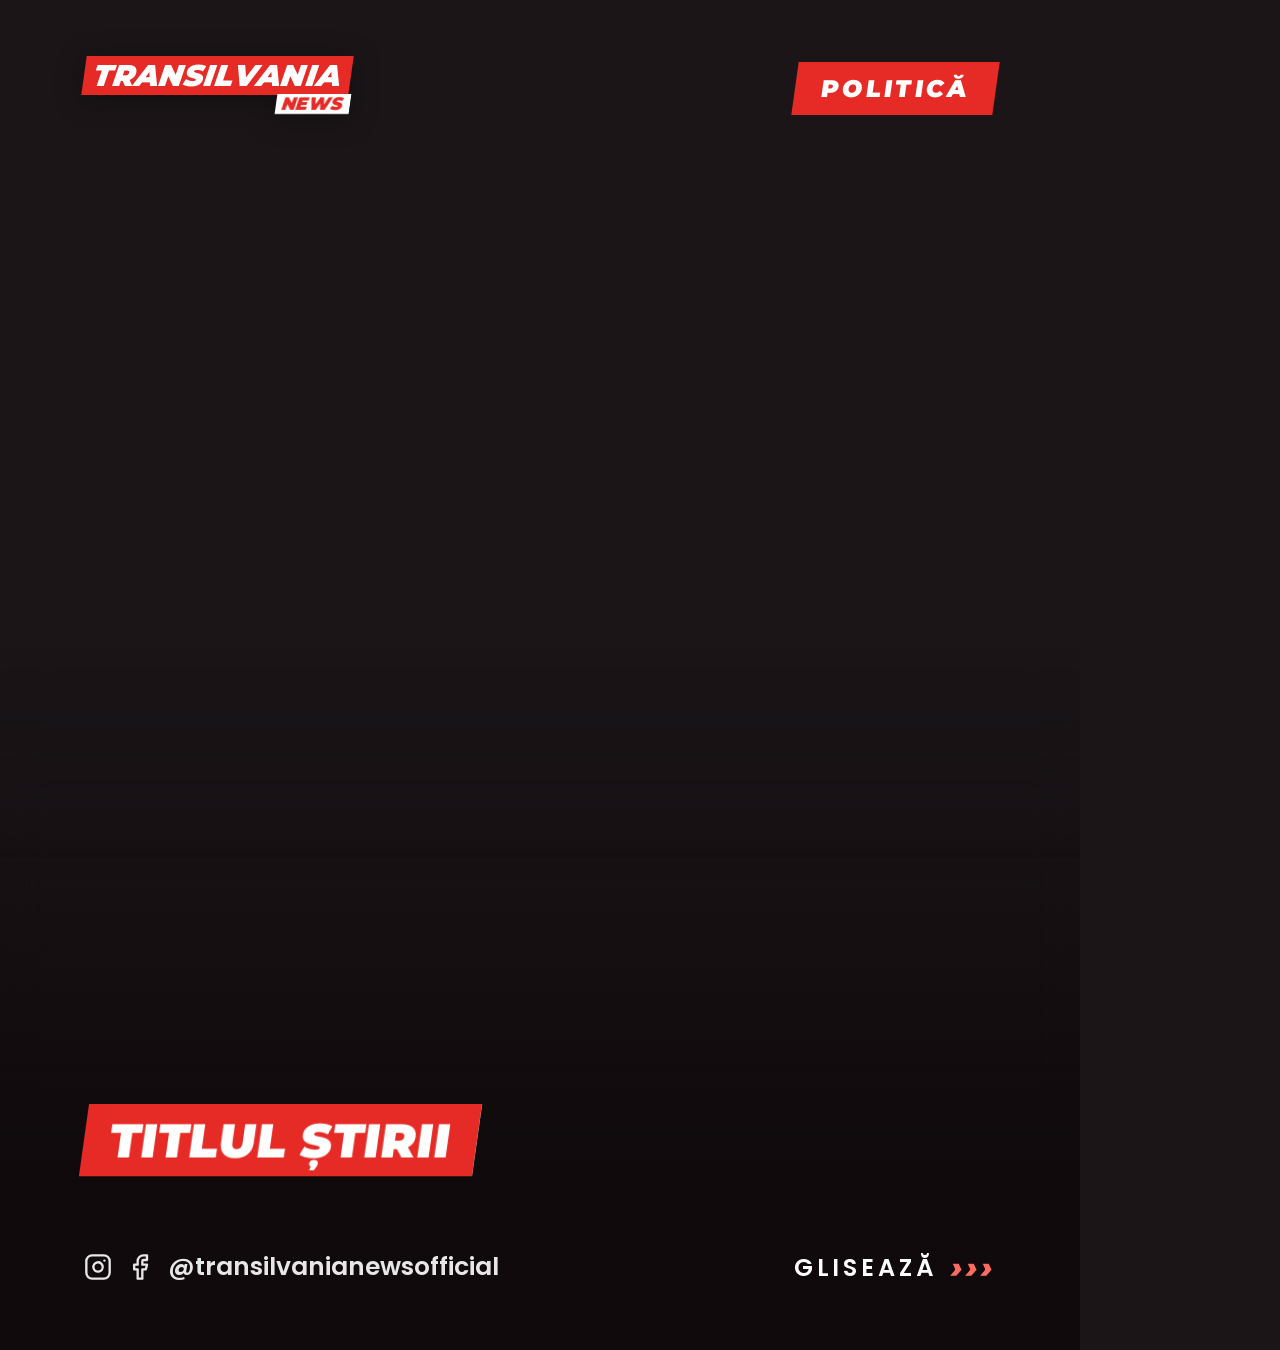
<file: PostariTRS/index.html>
<!DOCTYPE html>
<html lang="ro">
<head>
<meta charset="utf-8">
<meta name="viewport" content="width=1080, initial-scale=1">
<title>Transilvania News · Carousel 1A</title>
<link rel="preconnect" href="https://fonts.googleapis.com">
<link rel="preconnect" href="https://fonts.gstatic.com" crossorigin>
<link href="https://fonts.googleapis.com/css2?family=Montserrat:ital,wght@0,600;0,700;0,800;0,900;1,800;1,900&family=Poppins:ital,wght@0,400;0,500;0,600;0,700;1,600&display=swap" rel="stylesheet">
<style>
  :root{ --red:#E62B26; --ink:#16121A; --muted:#6E6873; --line:#F0EAEB; --dot:#E8E0E2; --site:#B9B2B6; --W:1080px; --H:1350px; }
  *,*::before,*::after{ box-sizing:border-box; margin:0; padding:0; -webkit-font-smoothing:antialiased; }
  html,body{ width:var(--W); height:var(--H); overflow:hidden; background:#1B1518; font-family:'Poppins',sans-serif; }
  .stage{ position:relative; width:var(--W); height:var(--H); overflow:hidden; }
  .hide{ display:none !important; }
  .mont{ font-family:'Montserrat',sans-serif; }
  .skew{ transform:skewX(-8deg); }
  .icons{ display:inline-flex; align-items:center; gap:14px; }

  /* ---------------- LOGO (CSS, no image) ---------------- */
  .logo{ display:inline-flex; flex-direction:column; line-height:1; font-family:'Montserrat',sans-serif; }
  .logo .l1{ display:inline-block; background:var(--red); color:#fff; font-weight:900; font-style:italic;
    font-size:1em; letter-spacing:.01em; padding:.18em .30em .12em; transform:skewX(-8deg); }
  .logo .l2{ align-self:flex-end; background:#fff; color:var(--red); font-weight:900; font-style:italic;
    font-size:.60em; letter-spacing:.02em; padding:.06em .34em; transform:skewX(-8deg); margin-top:-.05em; margin-right:.06em; }
  .logo.on-red .l1{ background:#fff; color:var(--red); }
  .logo.on-red .l2{ background:var(--red); color:#fff; }

  /* ---------------- HOOK ---------------- */
  #hook{ position:absolute; inset:0; background:#1B1518; }
  #hook .hero{ position:absolute; inset:0; background-size:cover; background-position:center; }
  #hook .grad{ position:absolute; left:0; right:0; bottom:0; height:52%;
    -webkit-backdrop-filter:blur(22px); backdrop-filter:blur(22px);
    -webkit-mask-image:linear-gradient(to bottom, transparent 0%, #000 30%); mask-image:linear-gradient(to bottom, transparent 0%, #000 30%);
    background:linear-gradient(to top, rgba(16,10,12,.97) 26%, rgba(16,10,12,.5) 60%, rgba(16,10,12,0) 100%); }
  #hook .top{ position:absolute; top:56px; left:84px; right:84px; display:flex; align-items:flex-start; justify-content:space-between; }
  #hook .top .logo{ font-size:30px; filter:drop-shadow(0 4px 14px rgba(0,0,0,.35)); }
  #hook .cat{ display:inline-block; background:var(--red); padding:12px 26px; font-weight:900; font-size:24px; letter-spacing:.14em; color:#fff; margin-top:6px; }
  #hook .bottom{ position:absolute; left:84px; right:84px; bottom:64px; display:flex; flex-direction:column; align-items:flex-start; }
  #hook .tline{ display:inline-block; background:var(--red); padding:12px 26px; font-weight:900; font-size:42px; line-height:1; color:#fff; margin-top:9px; white-space:nowrap; }
  #hook .tline:first-child{ margin-top:0; }
  #hook .tag{ display:inline-block; background:#fff; padding:12px 28px; font-weight:900; font-size:46px; line-height:1; color:var(--red); margin-top:10px; }
  #hook .sub{ margin-top:32px; font-family:'Poppins'; font-weight:500; font-size:37px; line-height:1.42; color:rgba(255,255,255,.96); max-width:905px; text-shadow:0 2px 18px rgba(0,0,0,.45); }
  #hook .foot{ margin-top:40px; width:100%; display:flex; align-items:center; justify-content:space-between; }
  #hook .handle{ font-weight:600; font-size:25px; color:rgba(255,255,255,.9); }
  #hook .swipe{ font-weight:600; font-size:24px; letter-spacing:.16em; color:#fff; }
  #hook .swipe b{ font-family:'Montserrat'; font-weight:900; font-style:italic; font-size:30px; color:#FF6B60; }

  /* ---------------- IDEA ---------------- */
  #idea{ position:absolute; inset:0; background:#fff; display:flex; flex-direction:column; padding:64px 72px; }
  #idea .deco{ position:absolute; right:-40px; bottom:120px; width:300px; height:300px;
    background-image:radial-gradient(rgba(230,43,38,.14) 4px, transparent 4.6px); background-size:26px 26px; transform:rotate(-8deg); }
  #idea .head{ display:flex; align-items:flex-start; justify-content:space-between; }
  #idea .head .logo{ font-size:32px; }
  #idea .kick{ font-weight:700; font-size:23px; letter-spacing:.2em; color:var(--red); display:inline-flex; align-items:center; gap:14px; margin-top:8px; }
  #idea .kick i{ width:14px; height:14px; background:var(--red); display:inline-block; transform:skewX(-8deg); }
  #idea .body{ flex:1 1 auto; display:flex; flex-direction:column; justify-content:center; gap:30px; position:relative; }
  #idea .num{ font-family:'Montserrat'; font-weight:900; font-style:italic; font-size:158px; line-height:.8; color:var(--red); letter-spacing:-.03em; }
  #idea .h{ font-weight:600; font-size:47px; line-height:1.32; color:var(--ink); max-width:940px; }
  #idea .d{ font-weight:500; font-size:37px; line-height:1.45; color:#565058; max-width:920px; }
  #idea .foot{ border-top:2px solid var(--line); padding-top:26px; display:flex; align-items:center; justify-content:space-between; }
  #idea .site{ font-weight:600; font-size:23px; color:var(--site); }
  #idea .dots{ display:flex; gap:10px; }
  #idea .dots span{ width:14px; height:9px; border-radius:999px; background:var(--dot); display:block; }
  #idea .dots span.on{ width:36px; background:var(--red); }
  #idea .handle{ font-weight:600; font-size:23px; color:var(--muted); }
  #idea .cta{ display:none; }
  #idea.last .foot{ display:none; }
  #idea.last .cta{ display:flex; align-items:center; justify-content:space-between; background:var(--red); border-radius:18px; padding:26px 36px; margin-top:22px; }
  #idea .cta .cl{ display:inline-flex; align-items:center; gap:16px; color:#fff; font-weight:800; font-size:31px; letter-spacing:.05em; }
  #idea .cta .cr{ color:rgba(255,255,255,.92); font-weight:600; font-size:23px; text-align:right; line-height:1.35; }

  /* ---------------- FOLLOW ---------------- */
  #follow{ position:absolute; inset:0; background:linear-gradient(135deg, #E62B26 0%, #A31310 62%, #7E0C0A 100%);
    display:flex; flex-direction:column; align-items:center; justify-content:center; padding:80px; }
  #follow .d1{ position:absolute; top:-60px; left:-60px; width:340px; height:340px;
    background-image:radial-gradient(rgba(255,255,255,.18) 4px, transparent 4.6px); background-size:26px 26px; transform:rotate(-8deg); }
  #follow .d2{ position:absolute; bottom:-70px; right:-50px; width:380px; height:380px;
    background-image:radial-gradient(rgba(0,0,0,.16) 4px, transparent 4.6px); background-size:26px 26px; transform:rotate(-8deg); }
  #follow .col{ display:flex; flex-direction:column; align-items:center; gap:44px; position:relative; }
  #follow .col .logo{ font-size:104px; filter:drop-shadow(0 10px 30px rgba(0,0,0,.3)); }
  #follow .rule{ width:120px; height:4px; background:rgba(255,255,255,.8); }
  #follow .claim{ display:flex; flex-direction:column; align-items:center; gap:6px; }
  #follow .claim span{ font-weight:500; font-size:42px; color:#fff; }
  #follow .claim b{ font-weight:700; }
  #follow .btn{ display:inline-flex; align-items:center; gap:20px; border:2.5px solid rgba(255,255,255,.9); border-radius:999px; padding:24px 48px; }
  #follow .btn span.sep{ width:2px; height:34px; background:rgba(255,255,255,.5); }
  #follow .btn span.t{ font-weight:600; font-size:30px; letter-spacing:.14em; color:#fff; }
  #follow .social{ font-weight:600; font-size:26px; color:rgba(255,255,255,.9); }
  #follow .social .dot{ color:rgba(255,255,255,.6); }
</style>
</head>
<body>
<div class="stage">

  <!-- ===== HOOK ===== -->
  <section id="hook" class="hide">
    <div class="hero" id="hkHero"></div>
    <div class="grad"></div>
    <div class="top">
      <span class="logo"><span class="l1">TRANSILVANIA</span><span class="l2">NEWS</span></span>
      <span class="cat mont skew" id="hkCat">POLITICĂ</span>
    </div>
    <div class="bottom">
      <div id="hkTitle"></div>
      <p class="sub" id="hkSub"></p>
      <div class="foot">
        <span class="handle icons">
          <svg viewBox="0 0 24 24" width="28" height="28" fill="none" stroke="currentColor" stroke-width="2" stroke-linecap="round" stroke-linejoin="round"><rect x="2" y="2" width="20" height="20" rx="5"></rect><path d="M16 11.37a4 4 0 1 1-7.914 1.174A4 4 0 0 1 16 11.37z"></path><line x1="17.5" y1="6.5" x2="17.51" y2="6.5"></line></svg>
          <svg viewBox="0 0 24 24" width="28" height="28" fill="none" stroke="currentColor" stroke-width="2" stroke-linecap="round" stroke-linejoin="round"><path d="M18 2h-3a5 5 0 0 0-5 5v3H7v4h3v8h4v-8h3l1-4h-4V7a1 1 0 0 1 1-1h3z"></path></svg>
          <span id="hkHandle">@transilvanianewsofficial</span>
        </span>
        <span class="swipe icons" id="hkSwipe"><span>GLISEAZĂ</span><b>›››</b></span>
      </div>
    </div>
  </section>

  <!-- ===== IDEA ===== -->
  <section id="idea" class="hide">
    <div class="deco"></div>
    <div class="head">
      <span class="logo"><span class="l1">TRANSILVANIA</span><span class="l2">NEWS</span></span>
      <span class="kick"><i></i><span id="idKick">PE SCURT · POLITICĂ</span></span>
    </div>
    <div class="body">
      <span class="num" id="idNum">01</span>
      <p class="h" id="idHead"></p>
      <p class="d" id="idDetail"></p>
    </div>
    <div class="foot">
      <span class="site">transilvanianews.ro</span>
      <span class="dots" id="idDots"></span>
      <span class="handle icons">
        <svg viewBox="0 0 24 24" width="26" height="26" fill="none" stroke="currentColor" stroke-width="2" stroke-linecap="round" stroke-linejoin="round"><rect x="2" y="2" width="20" height="20" rx="5"></rect><path d="M16 11.37a4 4 0 1 1-7.914 1.174A4 4 0 0 1 16 11.37z"></path><line x1="17.5" y1="6.5" x2="17.51" y2="6.5"></line></svg>
        <svg viewBox="0 0 24 24" width="26" height="26" fill="none" stroke="currentColor" stroke-width="2" stroke-linecap="round" stroke-linejoin="round"><path d="M18 2h-3a5 5 0 0 0-5 5v3H7v4h3v8h4v-8h3l1-4h-4V7a1 1 0 0 1 1-1h3z"></path></svg>
        <span id="idHandle">@transilvanianewsofficial</span>
      </span>
    </div>
    <div class="cta">
      <span class="cl"><svg viewBox="0 0 24 24" width="34" height="34" fill="none" stroke="#fff" stroke-width="2" stroke-linecap="round" stroke-linejoin="round"><path d="M18 8a6 6 0 0 0-12 0c0 7-3 9-3 9h18s-3-2-3-9"></path><path d="M13.7 21a2 2 0 0 1-3.4 0"></path></svg>URMĂREȘTE PAGINA</span>
      <span class="cr"><span id="ctaHandle">@transilvanianewsofficial</span><br>transilvanianews.ro</span>
    </div>
  </section>

  <!-- ===== FOLLOW ===== -->
  <section id="follow" class="hide">
    <div class="d1"></div><div class="d2"></div>
    <div class="col">
      <span class="logo on-red"><span class="l1">TRANSILVANIA</span><span class="l2">NEWS</span></span>
      <div class="rule"></div>
      <div class="claim">
        <span>Publicăm doar ce <b>contează</b>.</span>
        <span>Doar știri <b>verificate</b>.</span>
      </div>
      <div class="btn">
        <svg viewBox="0 0 24 24" width="34" height="34" fill="none" stroke="#FFFFFF" stroke-width="2" stroke-linecap="round" stroke-linejoin="round"><path d="M18 8a6 6 0 0 0-12 0c0 7-3 9-3 9h18s-3-2-3-9"></path><path d="M13.7 21a2 2 0 0 1-3.4 0"></path></svg>
        <span class="sep"></span>
        <span class="t">URMĂREȘTE PAGINA</span>
      </div>
      <span class="social icons">
        <svg viewBox="0 0 24 24" width="28" height="28" fill="none" stroke="currentColor" stroke-width="2" stroke-linecap="round" stroke-linejoin="round"><rect x="2" y="2" width="20" height="20" rx="5"></rect><path d="M16 11.37a4 4 0 1 1-7.914 1.174A4 4 0 0 1 16 11.37z"></path><line x1="17.5" y1="6.5" x2="17.51" y2="6.5"></line></svg>
        <svg viewBox="0 0 24 24" width="28" height="28" fill="none" stroke="currentColor" stroke-width="2" stroke-linecap="round" stroke-linejoin="round"><path d="M18 2h-3a5 5 0 0 0-5 5v3H7v4h3v8h4v-8h3l1-4h-4V7a1 1 0 0 1 1-1h3z"></path></svg>
        <span id="fHandle">@transilvanianewsofficial</span><span class="dot">·</span><span>transilvanianews.ro</span>
      </span>
    </div>
  </section>

</div>

<script>
(function(){
  var p = new URLSearchParams(location.search);
  function g(k,d){ var v=p.get(k); return (v===null)?(d||""):v; }
  var H=parseInt(g("h","1350"),10)||1350; document.documentElement.style.setProperty("--H", H+"px");
  var slide = g("slide","hook").toLowerCase();
  var handle = g("handle","@transilvanianewsofficial");

  document.getElementById(slide==="idea"?"idea":slide==="follow"?"follow":"hook").classList.remove("hide");

  if(slide==="hook"){
    var img=g("img","");
    if(img) document.getElementById("hkHero").style.backgroundImage="url('"+img.replace(/'/g,"%27")+"')";
    document.getElementById("hkCat").textContent=g("cat","POLITICĂ").toUpperCase();
    var wrap=document.getElementById("hkTitle");
    var raw=g("title","Titlul știrii").replace(/~~~/g," ").replace(/\s+/g," ").trim();
    var words=raw.split(" "), lines=[], cur="";
    for(var wi=0;wi<words.length;wi++){ var w=words[wi]; if(cur && (cur.length+1+w.length)>30){ lines.push(cur); cur=w; } else cur=cur?cur+" "+w:w; }
    if(cur) lines.push(cur);
    var longest=lines.reduce(function(m,l){return Math.max(m,l.length);},1);
    var fs=Math.max(30, Math.min(48, Math.round(1300/longest)));
    lines.forEach(function(l){
      var d=document.createElement("div"); d.className="tline mont skew";
      d.style.fontSize=fs+"px"; d.textContent=l.toUpperCase(); wrap.appendChild(d);
    });
    document.getElementById("hkSub").textContent=g("sub","");
    document.getElementById("hkHandle").textContent=handle;
    if(g("swipe","1")==="0") document.getElementById("hkSwipe").style.display="none";
    var ctaTxt=g("cta",""); if(ctaTxt){ document.getElementById("hkSwipe").textContent=ctaTxt.toUpperCase(); }
    var lg=g("lg",""); if(lg) document.querySelector("#hook .top .logo").style.fontSize=lg+"px";
  }

  if(slide==="idea"){
    document.getElementById("idKick").textContent="PE SCURT · "+g("cat","POLITICĂ").toUpperCase();
    document.getElementById("idNum").textContent=g("n","01");
    document.getElementById("idHead").textContent=g("head","");
    var det=g("detail",""); var de=document.getElementById("idDetail");
    if(det.trim()) de.textContent=det; else de.style.display="none";
    document.getElementById("idHandle").textContent=handle;
    var total=parseInt(g("dtotal","4"),10)||4, active=parseInt(g("dactive","2"),10)||2;
    var dots=document.getElementById("idDots");
    for(var i=1;i<=total;i++){ var s=document.createElement("span"); if(i===active) s.className="on"; dots.appendChild(s); }
    if(g("last","")==="1"){ document.getElementById("idea").classList.add("last"); document.getElementById("ctaHandle").textContent=handle; }
  }

  if(slide==="follow"){ document.getElementById("fHandle").textContent=handle; }
})();
</script>
</body>
</html>
</file>
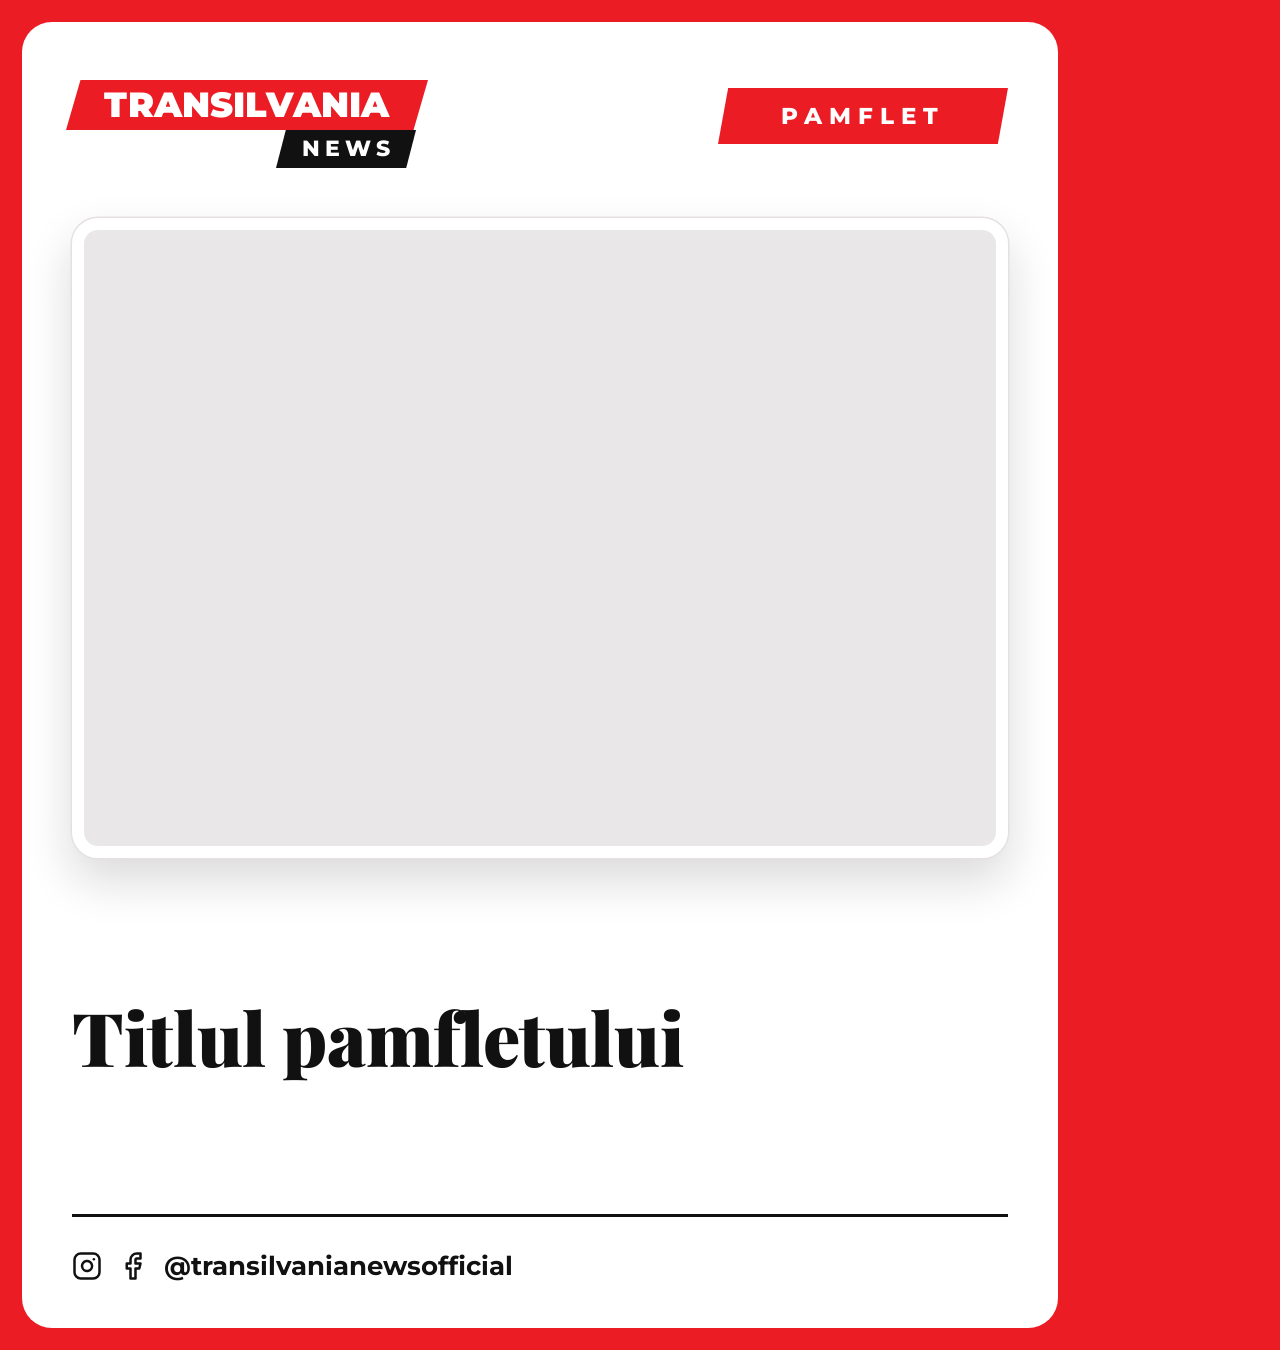
<file: PostariTRS/pamflet.html>
<!DOCTYPE html>
<html lang="ro">
<head>
<meta charset="utf-8">
<meta name="viewport" content="width=1080, initial-scale=1">
<title>Transilvania News · Pamflet</title>
<link rel="preconnect" href="https://fonts.googleapis.com">
<link rel="preconnect" href="https://fonts.gstatic.com" crossorigin>
<link href="https://fonts.googleapis.com/css2?family=Montserrat:wght@500;700;800;900&family=Playfair+Display:wght@800;900&display=swap" rel="stylesheet">
<style>
  :root{ --red:#EC1C24; --ink:#111111; --gray:#444046; --W:1080px; --H:1350px; --F:22px; }
  *,*::before,*::after{ box-sizing:border-box; margin:0; padding:0; -webkit-font-smoothing:antialiased; }
  html,body{ width:var(--W); height:var(--H); overflow:hidden; background:var(--red); }
  .stage{ position:relative; margin:var(--F); width:calc(var(--W) - 2*var(--F)); height:calc(var(--H) - 2*var(--F)); background:#fff; border-radius:30px; display:flex; flex-direction:column; padding:58px 50px 0; }
  .mont{ font-family:'Montserrat',sans-serif; }
  .serif{ font-family:'Playfair Display',Georgia,serif; }

  /* header */
  .head{ display:flex; justify-content:space-between; align-items:flex-start; height:104px; flex:0 0 auto; }
  .logo{ position:relative; width:362px; height:92px; margin-left:-6px; }
  .logo .a{ position:absolute; left:0; top:0; width:362px; height:50px; background:var(--red);
    clip-path:polygon(4% 0,100% 0,96% 100%,0 100%); color:#fff; font:900 35px/50px 'Montserrat',sans-serif; text-align:center; letter-spacing:.005em; }
  .logo .b{ position:absolute; right:12px; top:50px; width:140px; height:38px; background:var(--ink);
    clip-path:polygon(7% 0,100% 0,93% 100%,0 100%); color:#fff; font:800 22px/38px 'Montserrat',sans-serif; text-align:center; letter-spacing:.24em; padding-left:.24em; }
  .badge{ margin-top:8px; height:56px; padding:0 40px; background:var(--red); clip-path:polygon(3.5% 0,100% 0,96.5% 100%,0 100%);
    color:#fff; font:800 23px/56px "Montserrat",sans-serif; letter-spacing:.3em; white-space:nowrap; min-width:290px; text-align:center; }

  /* body */
  .main{ flex:1 1 auto; display:flex; flex-direction:column; min-height:0; }
  .photo{ position:relative; margin-top:34px; height:640px; flex:0 0 auto; background:#e9e7e8 center/cover no-repeat; overflow:hidden;
    border:12px solid #fff; border-radius:26px; box-shadow:0 0 0 1.5px #E6E0E2, 0 22px 48px rgba(17,17,17,.16); }
  .ttl{ font-family:'Playfair Display',Georgia,serif; font-weight:900; color:var(--ink); line-height:1.14; letter-spacing:-.005em; }
  .hl{ background:var(--red); color:#fff; padding:0 .14em; -webkit-box-decoration-break:clone; box-decoration-break:clone; }
  .sub{ font:500 29px/1.55 'Montserrat',sans-serif; color:var(--gray); }
  .textbox{ flex:1 1 auto; display:flex; flex-direction:column; justify-content:center; gap:22px; padding:28px 0 26px; }

  .quotewrap{ flex:1 1 auto; display:flex; flex-direction:column; justify-content:center; padding:0 6px 40px; }
  .qmark{ font-family:'Playfair Display',Georgia,serif; font-weight:900; color:var(--red); font-size:250px; line-height:.75; height:110px; margin-bottom:56px; }
  .who{ display:flex; align-items:center; gap:22px; margin-top:44px; font:800 26px/1 'Montserrat',sans-serif; letter-spacing:.14em; color:var(--ink); text-transform:uppercase; }
  .who i{ width:64px; height:5px; background:var(--red); display:block; flex:0 0 auto; }

  /* footer */
  .foot{ flex:0 0 auto; height:100px; border-top:3px solid var(--ink); display:flex; align-items:center; justify-content:space-between; margin-bottom:14px; }
  .handle{ display:flex; align-items:center; gap:16px; font:700 26px/1 'Montserrat',sans-serif; color:var(--ink); }
  .pg{ font:800 26px/1 'Montserrat',sans-serif; color:var(--red); letter-spacing:.06em; }

  /* TikTok 9:16 (h=1920): zone sigure pentru interfata TikTok */
  .tall .stage{ padding-top:160px; }
  .tall .photo{ height:auto; flex:1 1 auto; min-height:460px; margin-top:40px; }
  .tall .textbox{ flex:0 0 auto; padding:36px 84px 32px 0; gap:24px; }
  .tall .sub{ font-size:30px; }
  .tall .quotewrap{ padding-right:84px; }
  .tall .foot{ margin-bottom:300px; margin-right:84px; }
  .hide{ display:none !important; }
</style>
</head>
<body>
<div class="stage">
  <div class="head">
    <div class="logo"><div class="a">TRANSILVANIA</div><div class="b">NEWS</div></div>
    <div class="badge" id="badge">PAMFLET</div>
  </div>

  <div class="main">
    <!-- cover / photo -->
    <div class="photo hide" id="photo"></div>
    <div class="textbox hide" id="textbox">
      <div class="ttl" id="ttl"></div>
      <div class="sub" id="sub"></div>
    </div>
    <!-- quote -->
    <div class="quotewrap hide" id="quotewrap">
      <div class="qmark">&ldquo;</div>
      <div class="ttl" id="quote"></div>
      <div class="who" id="who"><i></i><span id="whoTxt"></span></div>
    </div>
  </div>

  <div class="foot">
    <div class="handle">
      <svg viewBox="0 0 24 24" width="30" height="30" fill="none" stroke="currentColor" stroke-width="2" stroke-linecap="round" stroke-linejoin="round"><rect x="2" y="2" width="20" height="20" rx="5"></rect><path d="M16 11.37a4 4 0 1 1-7.914 1.174A4 4 0 0 1 16 11.37z"></path><line x1="17.5" y1="6.5" x2="17.51" y2="6.5"></line></svg>
      <svg viewBox="0 0 24 24" width="30" height="30" fill="none" stroke="currentColor" stroke-width="2" stroke-linecap="round" stroke-linejoin="round"><path d="M18 2h-3a5 5 0 0 0-5 5v3H7v4h3v8h4v-8h3l1-4h-4V7a1 1 0 0 1 1-1h3z"></path></svg>
      <span id="handle">@transilvanianewsofficial</span>
    </div>
    <div class="pg" id="pg"></div>
  </div>
</div>

<script>
(function(){
  var p=new URLSearchParams(location.search);
  function g(k,d){ var v=p.get(k); return (v===null)?(d||""):v; }
  function $(id){ return document.getElementById(id); }
  function show(id){ $(id).classList.remove("hide"); }
  function rich(el, txt){
    txt=(txt||"").replace(/\s+/g," ").trim();
    txt.split(/(\[[^\]]+\])/).forEach(function(part){
      if(!part) return;
      if(part.charAt(0)==="[" && part.charAt(part.length-1)==="]"){ var s=document.createElement("span"); s.className="hl"; s.textContent=part.slice(1,-1); el.appendChild(s); }
      else el.appendChild(document.createTextNode(part));
    });
    return txt.replace(/[\[\]]/g,"").length;
  }
  var H=parseInt(g("h","1350"),10)||1350; document.documentElement.style.setProperty("--H",H+"px");
  var TALL=H>=1700; if(TALL) document.documentElement.classList.add("tall");
  var slide=g("slide","cover").toLowerCase();
  var fr=g("frame",""); if(fr!=="") document.documentElement.style.setProperty("--F",(parseInt(fr,10)||0)+"px");
  $("badge").textContent=g("cat","PAMFLET");
  $("handle").textContent=g("handle","@transilvanianewsofficial");
  var n=g("n",""), total=g("total","");
  if(n && total) $("pg").textContent=("0"+n).slice(-2)+" / "+("0"+total).slice(-2);

  if(slide==="cover" || slide==="photo"){
    show("photo"); show("textbox");
    var img=g("img",""); if(img) $("photo").style.backgroundImage="url('"+img.replace(/'/g,"%27")+"')";
    var pos=g("pos",""); if(pos) $("photo").style.backgroundPosition=pos;
    var ct=parseFloat(g("ct","")), cb=parseFloat(g("cb","")), cl=parseFloat(g("cl","")), cr=parseFloat(g("cr",""));
    if(img && (!isNaN(ct)||!isNaN(cb)||!isNaN(cl)||!isNaN(cr))){
      function pc(v,d){ v=isNaN(v)?d:v; if(v>1) v=v/100; return Math.min(1,Math.max(0,v)); }
      var T=pc(ct,0), B=pc(cb,1), Lf=pc(cl,0), R=pc(cr,1);
      if(B-T<0.1){ T=0; B=1; } if(R-Lf<0.1){ Lf=0; R=1; }
      var im=new Image();
      im.onload=function(){
        var el=$("photo"), BW=el.clientWidth, BH=el.clientHeight, w=im.naturalWidth, h=im.naturalHeight;
        var cw=w*(R-Lf), ch=h*(B-T), sc=Math.max(BW/cw, BH/ch);
        el.style.backgroundSize=(w*sc)+"px "+(h*sc)+"px";
        el.style.backgroundPosition=(-(Lf*w*sc+(cw*sc-BW)/2))+"px "+(-(T*h*sc+(ch*sc-BH)/2))+"px";
      };
      im.src=img;
    }
    var L=rich($("ttl"), g("title","Titlul pamfletului"));
    var fs = L<=40?74 : L<=60?68 : L<=85?62 : L<=110?54 : 48;
    $("ttl").style.fontSize=(parseInt(g("fs",""),10)||fs)+"px";
    var sub=g("sub","").trim(); if(sub) $("sub").textContent=sub; else $("sub").style.display="none";
    if(slide==="photo" && !img) $("photo").style.height="0";
  }

  if(slide==="quote"){
    show("quotewrap");
    var Lq=rich($("quote"), g("quote","Un citat scurt și [puternic]."));
    var fq = Lq<=50?84 : Lq<=80?76 : Lq<=115?66 : Lq<=150?58 : 52; $("quote").style.lineHeight="1.3";
    $("quote").style.fontSize=(parseInt(g("fs",""),10)||Math.round(fq*(TALL?1.1:1)))+"px";
    var who=g("who","").trim(); if(who) $("whoTxt").textContent=who; else $("who").style.display="none";
  }
})();
</script>
</body>
</html>
</file>
